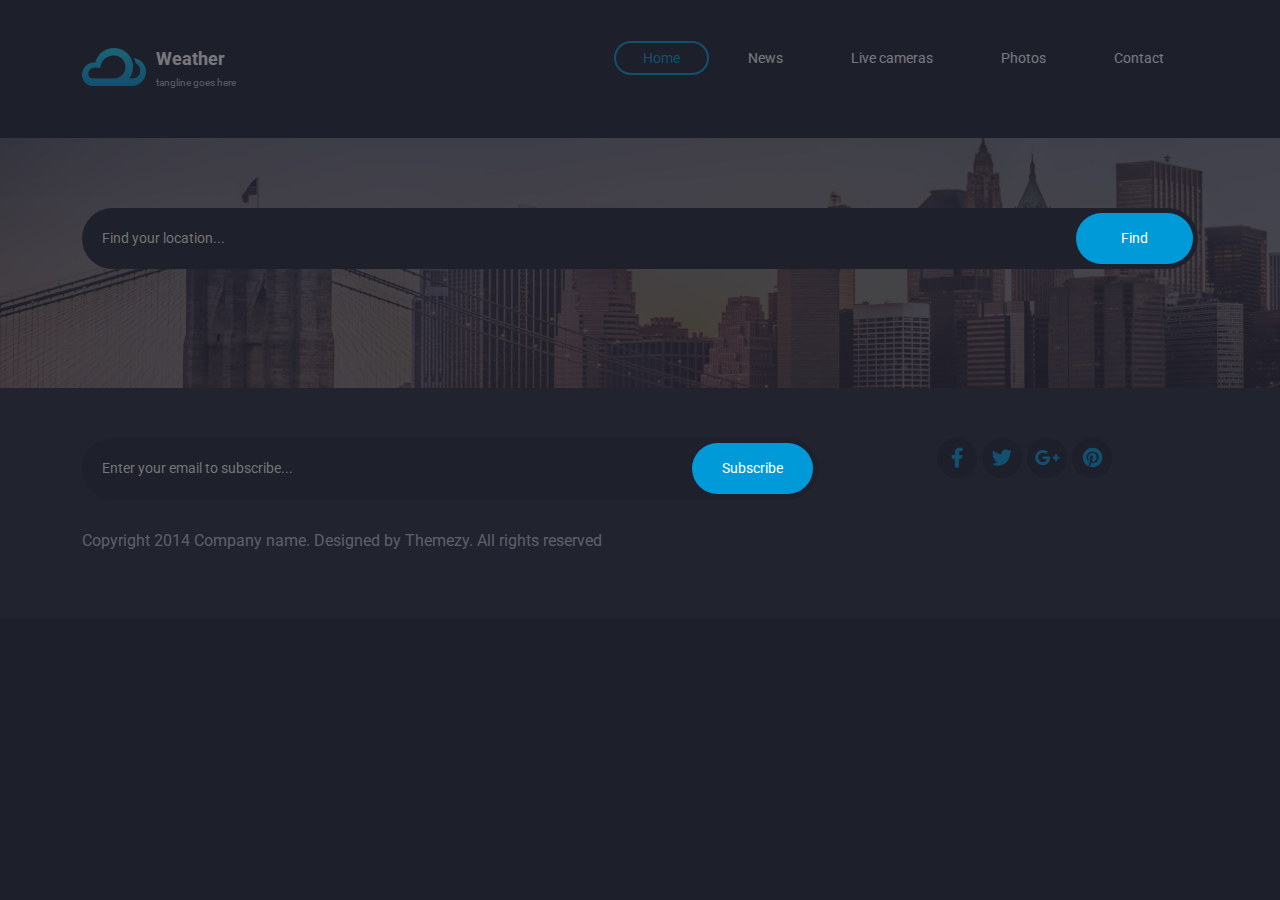
<file: index.html>
<!DOCTYPE html>
<html lang="en">

<head>
    <meta charset="UTF-8">
    <meta http-equiv="X-UA-Compatible" content="IE=edge">
    <meta name="viewport" content="width=device-width, initial-scale=1.0">
    <link rel="favicon" href="">
    <title>Weather</title>
    <link rel="icon" href="./images/logo.png" type="image/icon type">

    <!--start google fonts -->
    <link rel="preconnect" href="https://fonts.googleapis.com">
    <link rel="preconnect" href="https://fonts.gstatic.com" crossorigin>
    <link href="https://fonts.googleapis.com/css2?family=Roboto:wght@300;400;700&display=swap" rel="stylesheet">
    <!--end google fonts -->
    
    <!-- font awesome -->
    <link rel="stylesheet" href="./css/all.min.css">
    <!-- bootstrap -->
    <link rel="stylesheet" href="./css/bootstrap.min.css">
    <!-- our css -->
    <link rel="stylesheet" href="./css/style.css">
</head>

<body>
    <!-- be sure to open it with live server -->
    <!-- be sure to open it with live server -->
    <!-- be sure to open it with live server -->
    <!-- be sure to open it with live server -->

    <!-- start loading -->
    <section id="loadingPg">
        <div class="loading-page d-flex justify-content-center align-items-center">
            <div class="lds-spinner">
                <div></div>
                <div></div>
                <div></div>
                <div></div>
                <div></div>
                <div></div>
                <div></div>
                <div></div>
                <div></div>
                <div></div>
                <div></div>
                <div></div>
            </div>
        </div>
    </section>
    <!-- end loading -->

    <!-- start navbar -->
    <header>
        <nav class=" py-5">
            <div class="container d-flex justify-content-between  pb-1 pb-md-0 flex-wrap">
                <div class="pointer logo d-flex align-items-start">
                    <img src="./images/logo.png" alt="">
                    <div class="logo-text d-flex flex-column justify-content-start">
                        <h1>Weather</h1>
                        <small>tangline goes here</small>
                    </div>

                </div>
                <div class="options d-none d-lg-block">
                    <ul class="d-flex justify-content-between list-unstyled">
                        <li><a href="" class="home">Home</a></li>
                        <li><a href="">News</a></li>
                        <li><a href="">Live cameras</a></li>
                        <li><a href="">Photos</a></li>
                        <li><a href="contact.html">Contact</a></li>
                    </ul>
                </div>
                <i id="navToggleBtn" class="fas fa-lg fa-bars d-block d-lg-none"></i>
            </div>
            <div class="container d-block d-lg-none">
                <div id="toggleOptions">
                    <ul class="list-unstyled w-100">
                        <li><a class="w-100 h-100 d-flex justify-content-center align-items-center" href="" style="color: #009ad8;">Home</a></li>
                        <li><a class="w-100 h-100 d-flex justify-content-center align-items-center" href="">News</a></li>
                        <li><a class="w-100 h-100 d-flex justify-content-center align-items-center" href="">Live cameras</a></li>
                        <li><a class="w-100 h-100 d-flex justify-content-center align-items-center" href="">Photos</a></li>
                        <li style="border: 0;"><a class="w-100 h-100 d-flex justify-content-center align-items-center" href="contact.html">Contact</a></li>
                    </ul>
                </div>
            </div>
        </nav>
    </header>
    <!-- end navbar -->

    <!-- start website body -->
    <main>
        <div class="search-box">
            <div class="container">
                <div class="search-components  position-relative">
                    <input type="text" placeholder="Find your location..." id="search" class="form-inputs">
                    <input type="button" value="Find" id="searchBtn" class="form-btns">
                </div>
            </div>
        </div>
        <div class="forecast-table">
            <div class="container">
                <div id="forecast">
                    <!-- <div class="row gx-0">
                        <div class="col-lg-4" id="today">
                            <div class="forecast-header d-flex justify-content-between">
                                <div class="day">Tuesday</div>
                                <div class="date">7October</div>
                            </div>
                            <div class="forecast-body text-start">
                                <div class="location">Location</div>
                                <div class="degree d-flex flex-md-column flex-row">
                                    <div class="temperature">temp</div>
                                    <img src="./iron.jpg" class="w-75" alt="">
                                </div>
                                <div class="custom">Moist</div>
                                <div class="details d-flex flex-wrap">
                                    <div class="rain details-items d-flex ">
                                        <img src="./images/icon-umberella.png" alt="">
                                        <span>20%</span>
                                    </div>
                                    <div class="wind-speed details-items d-flex ">
                                        <img src="./images/icon-wind.png" alt="">
                                        <span>18km/h</span>
                                    </div>
                                    <div class="wind-direction details-items d-flex ">
                                        <img src="./images/icon-compass.png" alt="">
                                        <span>East</span>
                                    </div>
                                </div>
                            </div>
                        </div>
                        <div class="col-lg-4" id="tomorrow">
                            <div class="forecast-header text-center">
                                <div class="day">Tuesday</div>
                            </div>
                            <div class="forecast-body text-center">
                                <img src="./images/icon-umberella.png" alt="">
                                <div class="degree">30C</div>
                                <small>30C</small>
                                <div class="custom">Moist</div>
                            </div>
                        </div>
                        <div class="col-lg-4" id="afterTomorrow">
                            <div class="forecast-header text-center">
                                <div class="day">Tuesday</div>
                            </div>
                            <div class="forecast-body text-center">
                                <img src="./images/icon-umberella.png" alt="">
                                <div class="degree">30C</div>
                                <small>30C</small>
                                <div class="custom">Moist</div>
                            </div>
                        </div>
                    </div> -->
                </div>
            </div>
        </div>
    </main>
    <!-- end website body -->
    
    <!-- start footer -->
    <footer>
        <div class="container">
            <div class="row">
                <div class="col-md-8">
                    <div class="search-components  position-relative">
                        <input type="email" placeholder="Enter your email to subscribe..."  class="form-inputs">
                        <input type="button" value="Subscribe"  class="form-btns">
                    </div>
                </div>
                <div class="col-md-3 offset-md-1 d-flex justify-content-start mt-4 mt-md-0">
                    <a href=""><i class="fab fa-facebook-f"></i></a>
                    <a href=""><i class="fab fa-twitter"></i></a>
                    <a href=""><i class="fab fa-google-plus-g"></i></a>
                    <a href=""><i class="fab fa-pinterest"></i></a>
                </div>
                <div class="col-12">
                    <p>Copyright 2014 Company name. Designed by Themezy. All rights reserved</p>
                </div>
            </div>
        </div>
    </footer>
    <!-- end footer -->

    <!-- jquery -->
    <script src="./js/jquery-3.6.0.min.js"></script>
    <!-- bootstrap -->
    <script src="./js/bootstrap.bundle.min.js"></script>
    <!-- our javascript -->
    <script src="./js/script.js"></script>
</body>

</html>
</file>
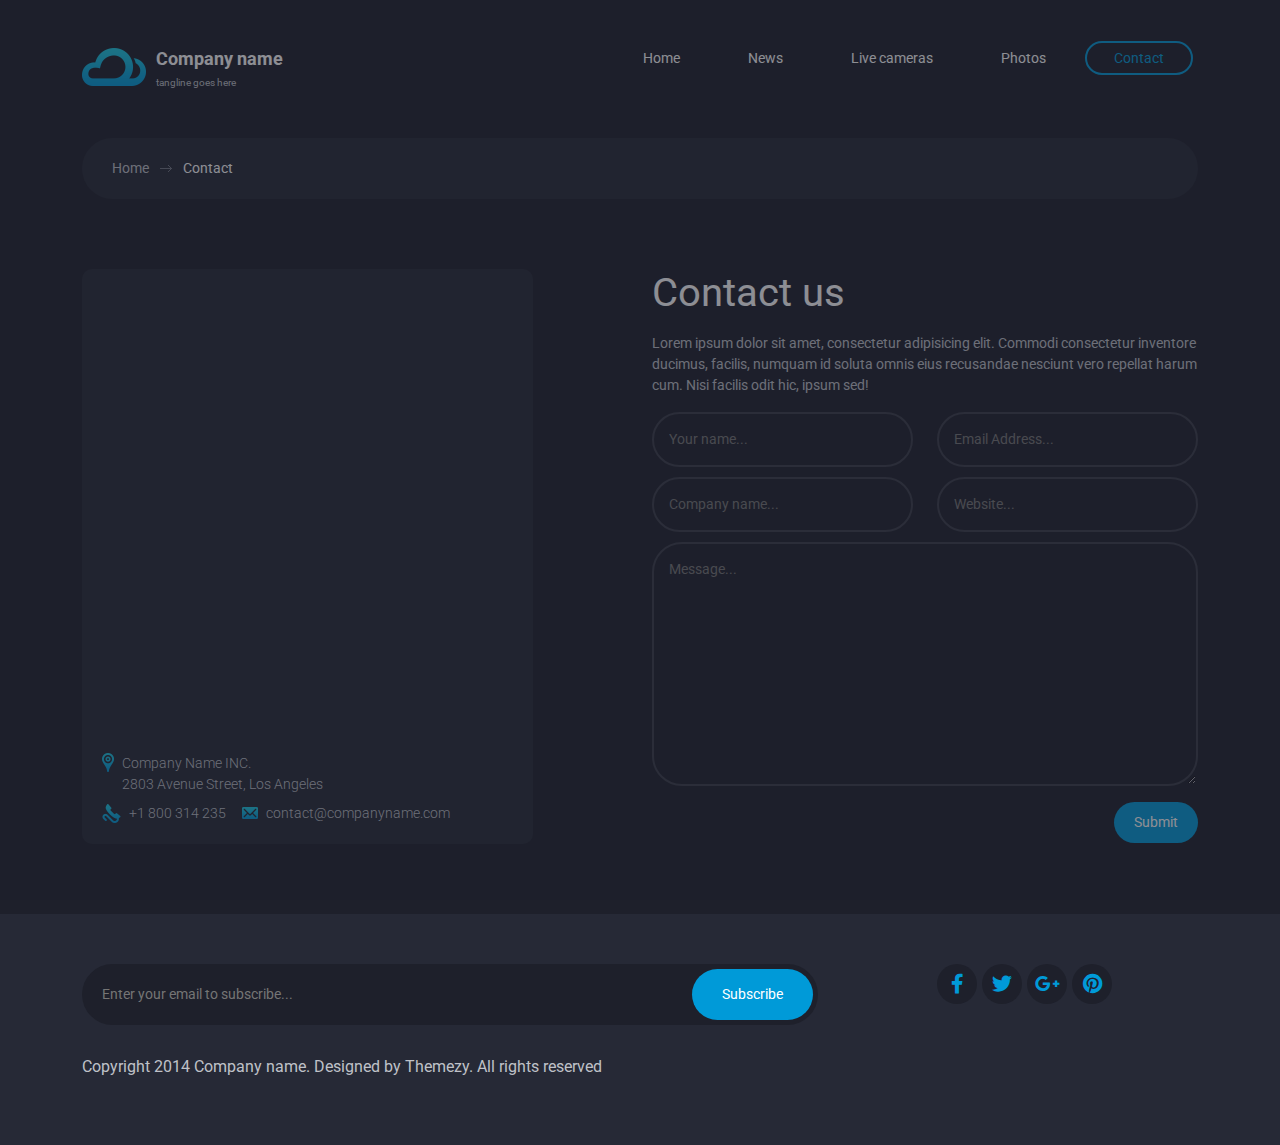
<file: contact.html>
<!DOCTYPE html>
<html lang="en">

<head>
    <meta charset="UTF-8">
    <meta http-equiv="X-UA-Compatible" content="IE=edge">
    <meta name="viewport" content="width=device-width, initial-scale=1.0">
    <title>Contact</title>
    <link rel="icon" href="./images/icon-phone.png" type="image/icon type">

    <!--start google fonts -->
    <link rel="preconnect" href="https://fonts.googleapis.com">
    <link rel="preconnect" href="https://fonts.gstatic.com" crossorigin>
    <link href="https://fonts.googleapis.com/css2?family=Roboto:wght@300;400;700&display=swap" rel="stylesheet">
    <!--end google fonts -->

    <!-- font awesome -->
    <link rel="stylesheet" href="./css/all.min.css">
    <!-- bootstrap -->
    <link rel="stylesheet" href="./css/bootstrap.min.css">
    <!-- our css -->
    <link rel="stylesheet" href="./css/style.css">
</head>

<body>
    <!-- be sure to open it with live server -->
    <!-- be sure to open it with live server -->
    <!-- be sure to open it with live server -->
    <!-- be sure to open it with live server -->

    <!-- start loading -->
    <section id="loadingPg">
        <div class="loading-page d-flex justify-content-center align-items-center">
            <div class="lds-spinner">
                <div></div>
                <div></div>
                <div></div>
                <div></div>
                <div></div>
                <div></div>
                <div></div>
                <div></div>
                <div></div>
                <div></div>
                <div></div>
                <div></div>
            </div>
        </div>
    </section>
    <!-- end loading -->

    <!-- start navbar -->
    <header>
        <nav class=" py-5">
            <div class="container d-flex justify-content-between  pb-1 pb-md-0 flex-wrap">
                <div class="pointer logo d-flex align-items-start">
                    <img src="./images/logo.png" alt="">
                    <div class="logo-text d-flex flex-column justify-content-start">
                        <h1>Company name</h1>
                        <small>tangline goes here</small>
                    </div>

                </div>
                <div class="options d-none d-lg-block">
                    <ul class="d-flex justify-content-between list-unstyled">
                        <li><a href="index.html">Home</a></li>
                        <li><a href="">News</a></li>
                        <li><a href="">Live cameras</a></li>
                        <li><a href="">Photos</a></li>
                        <li><a href="" class="home">Contact</a></li>
                    </ul>
                </div>
                <i id="navToggleBtn" class="fas fa-lg fa-bars d-block d-lg-none"></i>
            </div>
            <div class="container d-block d-lg-none">
                <div id="toggleOptions">
                    <ul class="list-unstyled w-100">
                        <li><a href="index.html" class="w-100 h-100 d-flex justify-content-center align-items-center">Home</a></li>
                        <li><a href="" class="w-100 h-100 d-flex justify-content-center align-items-center">News</a></li>
                        <li><a href="" class="w-100 h-100 d-flex justify-content-center align-items-center">Live cameras</a></li>
                        <li><a href="" class="w-100 h-100 d-flex justify-content-center align-items-center">Photos</a></li>
                        <li style="border: 0;"><a class="w-100 h-100 d-flex justify-content-center align-items-center" href="" style="color: #009ad8;">Contact</a></li>
                    </ul>
                </div>
            </div>
        </nav>
    </header>
    <!-- end navbar -->

    <!-- start website body -->
    <main>
        <section class="container">
            <div class="contact-head">
                <a href="index.html" class="me-2 contact-home">Home</a>
                <img src="./images/arrow-gray.png" class="me-2" alt="">
                <a href="" class="text-white">Contact</a>
            </div>
        </section>
        <section class="contact-container px-2">
            <div class="container">
                <div class="row">
                    <div class="col-lg-5">
                        <div class="left-item">
                            <div class="map">
                                <iframe
                                    src="https://www.google.com/maps/embed?pb=!1m18!1m12!1m3!1d3411.049928068534!2d29.97484876035555!3d31.247041143952735!2m3!1f0!2f0!3f0!3m2!1i1024!2i768!4f13.1!3m3!1m2!1s0x14f5db8a16c3c77d%3A0x24c465e134255814!2sRoute!5e0!3m2!1sen!2seg!4v1633698550688!5m2!1sen!2seg"
                                    width="100%" height="450" style="border:0;" allowfullscreen=""
                                    loading="lazy"></iframe>
                            </div>
                            <div class="contact-details d-flex flex-wrap">
                                <div class="d-flex align-items-start mt-2 w-100">
                                    <img src="./images/icon-marker.png" class="me-2" alt="">
                                    <span>Company Name INC.<br>2803 Avenue Street, Los Angeles</span>
                                </div>
                                <div class="d-flex align-items-center me-3 mt-2">
                                    <img src="./images/icon-phone.png" class="me-2" alt="">
                                    <span>+1 800 314 235</span>
                                </div>
                                <div class="d-flex align-items-center mt-2 flex-wrap">
                                    <img src="./images/icon-envelope.png" class="me-2" alt="">
                                    <span>contact@companyname.com</span>
                                </div>
                            </div>
                        </div>
                    </div>
                    <div class="col-lg-6 offset-lg-1 mt-4 mt-lg-0">
                        <div class="right-item">
                            <h2 class="mb-3">Contact us</h2>
                            <p>Lorem ipsum dolor sit amet, consectetur adipisicing elit. Commodi consectetur inventore
                                ducimus, facilis, numquam id soluta omnis eius recusandae nesciunt vero repellat harum
                                cum.
                                Nisi facilis odit hic, ipsum sed!</p>
                            <div class="row">
                                <div class="col-lg-6">
                                    <input type="text" placeholder="Your name...">
                                </div>
                                <div class="col-lg-6">
                                    <input type="email" placeholder="Email Address...">
                                </div>
                            </div>
                            <div class="row">
                                <div class="col-lg-6">
                                    <input type="text" placeholder="Company name...">
                                </div>
                                <div class="col-lg-6">
                                    <input type="text" placeholder="Website...">
                                </div>
                            </div>
                            <textarea cols="30" rows="10" placeholder="Message..."></textarea>
                            <button class="mx-auto float-end">Submit</button>
                        </div>
                        <div class="clearfix"></div>
                    </div>
                </div>
            </div>
        </section>
    </main>
    <!-- end website body -->

    <!-- start footer -->
    <footer>
        <div class="container">
            <div class="row">
                <div class="col-md-8">
                    <div class="search-components  position-relative">
                        <input type="email" placeholder="Enter your email to subscribe..." class="form-inputs">
                        <input type="button" value="Subscribe" class="form-btns">
                    </div>
                </div>
                <div class="col-md-3 offset-md-1 d-flex justify-content-start mt-4 mt-md-0">
                    <a href=""><i class="fab fa-facebook-f"></i></a>
                    <a href=""><i class="fab fa-twitter"></i></a>
                    <a href=""><i class="fab fa-google-plus-g"></i></a>
                    <a href=""><i class="fab fa-pinterest"></i></a>
                </div>
                <div class="col-12">
                    <p>Copyright 2014 Company name. Designed by Themezy. All rights reserved</p>
                </div>
            </div>
        </div>
    </footer>
    <!-- end footer -->

    <!-- jquery -->
    <script src="./js/jquery-3.6.0.min.js"></script>
    <!-- bootstrap -->
    <script src="./js/bootstrap.bundle.min.js"></script>
    <!-- our javascript -->
    <script src="./js/script.js"></script>
</body>

</html>
</file>
<file: css/style.css>
/*  be sure to open it with live server
    be sure to open it with live server
    be sure to open it with live server
    be sure to open it with live server
 */

/* start general rules */
* {
  box-sizing: border-box;
}
.pointer {
  cursor: pointer;
}
body {
  color: #bfc1c8;
  font-family: "Roboto", sans-serif;
  font-size: 14px;
  font-weight: 300;
  line-height: 1.5;
  background: #1e202b;
  overflow: hidden;
}
a {
  text-decoration: none;
  color: inherit;
}
textarea {
  resize: vertical;
}
/* end general rules */

/* start loading page css */
.loading-page {
  position: fixed;
  top: 0;
  bottom: 0;
  left: 0;
  right: 0;
  z-index: 999999999999999999;
  background-color: #1e202b;
}
.lds-spinner {
  color: official;
  display: inline-block;
  position: relative;
  width: 80px;
  height: 80px;
}
.lds-spinner div {
  transform-origin: 40px 40px;
  animation: lds-spinner 1.2s linear infinite;
}
.lds-spinner div:after {
  content: " ";
  display: block;
  position: absolute;
  top: 3px;
  left: 37px;
  width: 6px;
  height: 18px;
  border-radius: 20%;
  background: #fff;
}
.lds-spinner div:nth-child(1) {
  transform: rotate(0deg);
  animation-delay: -1.1s;
}
.lds-spinner div:nth-child(2) {
  transform: rotate(30deg);
  animation-delay: -1s;
}
.lds-spinner div:nth-child(3) {
  transform: rotate(60deg);
  animation-delay: -0.9s;
}
.lds-spinner div:nth-child(4) {
  transform: rotate(90deg);
  animation-delay: -0.8s;
}
.lds-spinner div:nth-child(5) {
  transform: rotate(120deg);
  animation-delay: -0.7s;
}
.lds-spinner div:nth-child(6) {
  transform: rotate(150deg);
  animation-delay: -0.6s;
}
.lds-spinner div:nth-child(7) {
  transform: rotate(180deg);
  animation-delay: -0.5s;
}
.lds-spinner div:nth-child(8) {
  transform: rotate(210deg);
  animation-delay: -0.4s;
}
.lds-spinner div:nth-child(9) {
  transform: rotate(240deg);
  animation-delay: -0.3s;
}
.lds-spinner div:nth-child(10) {
  transform: rotate(270deg);
  animation-delay: -0.2s;
}
.lds-spinner div:nth-child(11) {
  transform: rotate(300deg);
  animation-delay: -0.1s;
}
.lds-spinner div:nth-child(12) {
  transform: rotate(330deg);
  animation-delay: 0s;
}
@keyframes lds-spinner {
  0% {
    opacity: 1;
  }
  100% {
    opacity: 0;
  }
}
/* end loading page css */

/* start navbar */
.logo-text {
  margin-left: 10px;
}
.logo-text h1 {
  color: #fff;
  font-size: 18px;
  font-weight: 700;
  margin-bottom: 5px;
}
.logo-text small {
  font-size: 10px;
  font-weight: 400;
}
.options a {
  color: #fff;
  padding: 7px 27px;
  font-weight: 400;
  font-size: 14px;
  border: solid 2px transparent;
  transition: 0.3s ease all;
  border-radius: 30px;
  margin: 0 5px;
}
.home {
  color: #009ad8 !important;
  border: solid 2px #009ad8 !important;
  border-radius: 30px;
}
.options a:hover {
  color: #009ad8 !important;
  border: solid 2px #009ad8;
}
#navToggleBtn {
  color: #fff;
  padding: 20px;
  border-radius: 50%;
  border: 2px solid transparent;
  transition: 0.3s ease all;
}
#navToggleBtn:hover {
  color: #009ad8 !important;
  border: solid 2px #009ad8;
}
#toggleOptions {
  display: none;
  transform: 0.3s all;
}
#toggleOptions ul {
  border-radius: 10px;
  background-color: #262936;
}
#toggleOptions li {
  width: 100%;
  border-bottom: 1px solid rgba(255, 255, 255, 0.1);
  padding: 20px;
  display: flex;
  flex-direction: column;
  align-items: center;
}
#toggleOptions a {
  color: #fff;
  font-weight: 400;
  font-size: 14px;
}
/* end navbar */

/* start body */
.search-box {
  background-image: url(../images/banner.png);
  background-size: cover;
  padding: 70px 0px;
  min-height: 350px;
}
.form-inputs {
  color: #fff;
  width: 100%;
  padding: 20px 50px 20px 20px;
  background-color: #1e202b;
  border-radius: 50px;
  border: none;
  outline: none;
  font-size: 14px;
}
.form-btns {
  color: #fff;
  padding: 0px 45px;
  background-color: #009ad8;
  border-radius: 50px;
  border: none;
  outline: none;
  font-size: 14px;
  position: absolute;
  top: 5px;
  bottom: 5px;
  right: 5px;
}

footer .form-btns {
  padding: 0px 30px;
}

.forecast-container {
  margin-top: 60px;
}

#forecast {
  background-color: #323544;
  overflow: hidden;
  border-radius: 10px;
}
.forecast-header {
  background-color: rgba(0, 0, 0, 0.1);
  padding: 10px;
}
#today .forecast-body {
  padding: 30px 20px;
}
#tomorrow .forecast-body,
#afterTomorrow .forecast-body {
  padding: 50px 20px 10px;
}

.details-items {
  margin-right: 20px;
}
.details-items img {
  margin-right: 5px;
}

.custom {
  color: #009ad8;
  font-size: 16px;
}
#tomorrow {
  background-color: #262936;
}
.forecast-table {
  margin-top: -150px;
  margin-bottom: 50px;
}
footer {
  background-color: #262936;
  padding: 50px 0;
}
footer a {
  margin-right: 5px;
  color: #009ad8;
  width: 40px;
  height: 40px;
  background-color: #1e202b;
  display: flex;
  justify-content: center;
  align-items: center;
  border-radius: 20px;
  transition: background-color 0.5s ease;
}
footer i {
  font-size: 20px;
  transition: color 0.5s ease;
}
footer a:hover {
  background-color: #009ad8;
  color: #fff;
}
footer p {
  margin-top: 30px;
  font-weight: 400;
  font-size: 16px;
}
#today .location {
  font-size: 28px;
  font-weight: 400;
}
#today .temperature {
  font-size: 90px;
  color: #fff;
  font-weight: 900;
}
#today .custom {
  margin-bottom: 20px;
}
#tomorrow .degree,
#afterTomorrow .degree {
  color: #fff;
  font-size: 25px;
  font-weight: 800;
  margin-top: 20px;
}
#tomorrow small,
#afterTomorrow small {
  font-size: 18px;
  font-weight: 400;
}
#tomorrow .custom,
#afterTomorrow .custom {
  margin: 20px 0;
}
@media screen and (max-width: 260px) {
  #today .temperature {
    font-size: 50px;
  }
}
.contact-head {
  background-color: #262936;
  padding: 20px 30px;
  border-radius: 50px;
}
.contact-head a {
  font-weight: 400;
}
.contact-home:hover {
  color: inherit;
  text-decoration: underline;
}

.contact-container {
  padding: 70px 0;
}

.contact-details {
  padding: 20px;
}
.contact-container .left-item {
  background-color: #262936;
  border-radius: 10px;
  overflow: hidden;
}
.right-item input,
.right-item textarea {
  width: 100%;
  padding: 15px;
  margin-bottom: 10px;
  color: white;
  border: 2px solid #393c48;
  background: transparent;
  border-radius: 30px;
  outline: none;
}
.right-item input:hover,
.right-item textarea:hover {
  border: 2px solid #009ad8;
}
.right-item input:focus,
.right-item textarea:focus {
  border: 2px solid #009ad8;
}
.right-item input:focus-visible,
.right-item textarea:focus-visible {
  border: 2px solid #009ad8;
}
.right-item h2 {
  color: white;
  font-weight: 400;
  font-size: 40px;
}
.right-item p {
  font-weight: 400;
}
.right-item button {
  background-color: #009ad8;
  padding: 10px 20px;
  color: #fff;
  border: none;
  border-radius: 30px;
}
/* end body */
</file>
